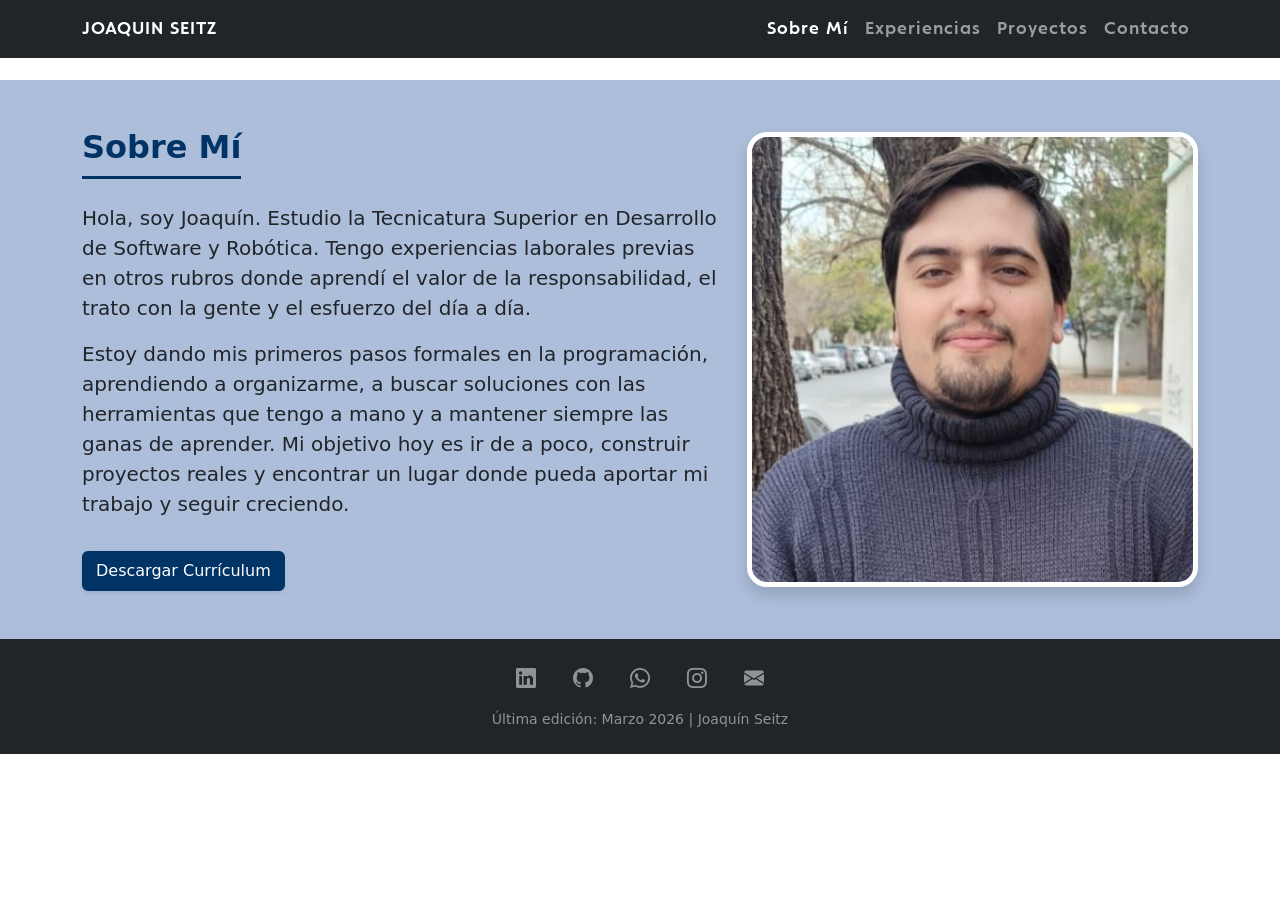
<file: index.html>
<!DOCTYPE html> 
<html lang="es"> 
<head>
    <meta charset="UTF-8"> 
    <meta name="viewport" content="width=device-width, initial-scale=1.0"> 
    <title>Sobre Mí | Joaquin Seitz - Desarrollador de Software</title> 
    <meta name="description" content="Portafolio web de Joaquín Seitz. Estudiante de Desarrollo de Software y Robótica. Explora mis experiencias laborales, proyectos académicos y formas de contacto.">
    <meta name="keywords" content="Joaquín Seitz, portfolio, currículum, desarrollo de software, robótica, programación, C++, Arduino, web, tecnología, La Pampa">
    <link href="https://cdn.jsdelivr.net/npm/bootstrap@5.3.0/dist/css/bootstrap.min.css" rel="stylesheet">
    <link rel="stylesheet" href="assets/css/style.css"> 
    <link rel="stylesheet" href="https://cdn.jsdelivr.net/npm/bootstrap-icons@1.11.3/font/bootstrap-icons.min.css">
</head>

<body>

    <header>
        <nav class="navbar navbar-expand-lg navbar-dark bg-dark fixed-top"> 
            <div class="container">
                <a class="navbar-brand fw-bold" href="#">JOAQUIN SEITZ</a> 
                
                <button class="navbar-toggler" type="button" data-bs-toggle="collapse" data-bs-target="#navbarNav">
                    <span class="navbar-toggler-icon"></span>
                </button>
                
                <div class="collapse navbar-collapse" id="navbarNav">
                    <ul class="navbar-nav ms-auto"> 
                        <li class="nav-item"><a class="nav-link active" href="#sobre-mi">Sobre Mí</a></li>
                        <li class="nav-item"><a class="nav-link" href="experiencias.html">Experiencias</a></li>
                        <li class="nav-item"><a class="nav-link" href="proyectos.html">Proyectos</a></li> 
                        <li class="nav-item"><a class="nav-link" href="contacto.html">Contacto</a></li> 
                    </ul>
                </div>
            </div>
        </nav>
    </header>

    <main> 
        
        <section id="sobre-mi" class="py-5 bg-sitio"> 
            <div class="container"> 
                <div class="row align-items-center"> 
                    
                    <div class="col-12 col-md-7">
                        <h2 class="fw-bold mb-4 titulo-cv">Sobre Mí</h2> 
                        
                        <p class="lead"> 
                            Hola, soy Joaquín. Estudio la <strong>Tecnicatura Superior en Desarrollo de Software y Robótica</strong>. 
                            Tengo experiencias laborales previas en otros rubros donde aprendí el valor de la responsabilidad, 
                            el trato con la gente y el esfuerzo del día a día.
                        </p>
                        <p class="lead">
                            Estoy dando mis primeros pasos formales en la programación, aprendiendo a organizarme, a buscar soluciones 
                            con las herramientas que tengo a mano y a mantener siempre las ganas de aprender. 
                            Mi objetivo hoy es ir de a poco, construir proyectos reales y encontrar un lugar donde pueda aportar mi 
                            trabajo y seguir creciendo.
                        </p>
                        
                        <a href="assets/docs/Joaquin_Seitz_CV.pdf" download="Joaquin_Seitz_CV.pdf" class="btn btn-cv mt-3 shadow-sm">
                            Descargar Currículum
                        </a>
                    </div>

                    <div class="col-12 col-md-5 text-center mt-5 mt-md-0">
                        <img src="assets/img/ImagenJoaquin.JPG" class="img-fluid foto-perfil shadow" alt="Foto de perfil de Joaquin Seitz">
                    </div>

                </div> 
            </div> 
        </section>

        </main>
    <footer class="bg-dark text-center py-4 mt-auto">
        <div class="container">
            
            <div class="mb-3">
                <a href="https://www.linkedin.com/in/joaquin-seitz-2b8a66380/" target="_blank" class="footer-social-link text-white-50 text-decoration-none mx-3 fs-5" aria-label="LinkedIn">
                    <i class="bi bi-linkedin"></i>
                </a>
                
                <a href="https://github.com/JoaquinSeitz" target="_blank" class="footer-social-link text-white-50 text-decoration-none mx-3 fs-5" aria-label="GitHub">
                    <i class="bi bi-github"></i>
                </a>

                <a href="https://wa.me/5492954532710" target="_blank" class="footer-social-link text-white-50 text-decoration-none mx-3 fs-5" aria-label="WhatsApp">
                    <i class="bi bi-whatsapp"></i>
                </a>

                <a href="https://www.instagram.com/joaquinseitz/?hl=es" target="_blank" class="footer-social-link text-white-50 text-decoration-none mx-3 fs-5" aria-label="Instagram">
                    <i class="bi bi-instagram"></i>
                </a>
                
                <a href="mailto:JoaquinSeitz@gmail.com" class="footer-social-link text-white-50 text-decoration-none mx-3 fs-5" aria-label="Email">
                    <i class="bi bi-envelope-fill"></i>
                </a>
            </div>

            <p class="mb-0 text-white-50 small">Última edición: Marzo 2026 | Joaquín Seitz</p>
        </div>
    </footer>
    <script src="https://cdn.jsdelivr.net/npm/bootstrap@5.3.0/dist/js/bootstrap.bundle.min.js"></script>
</body>
</html>
</file>
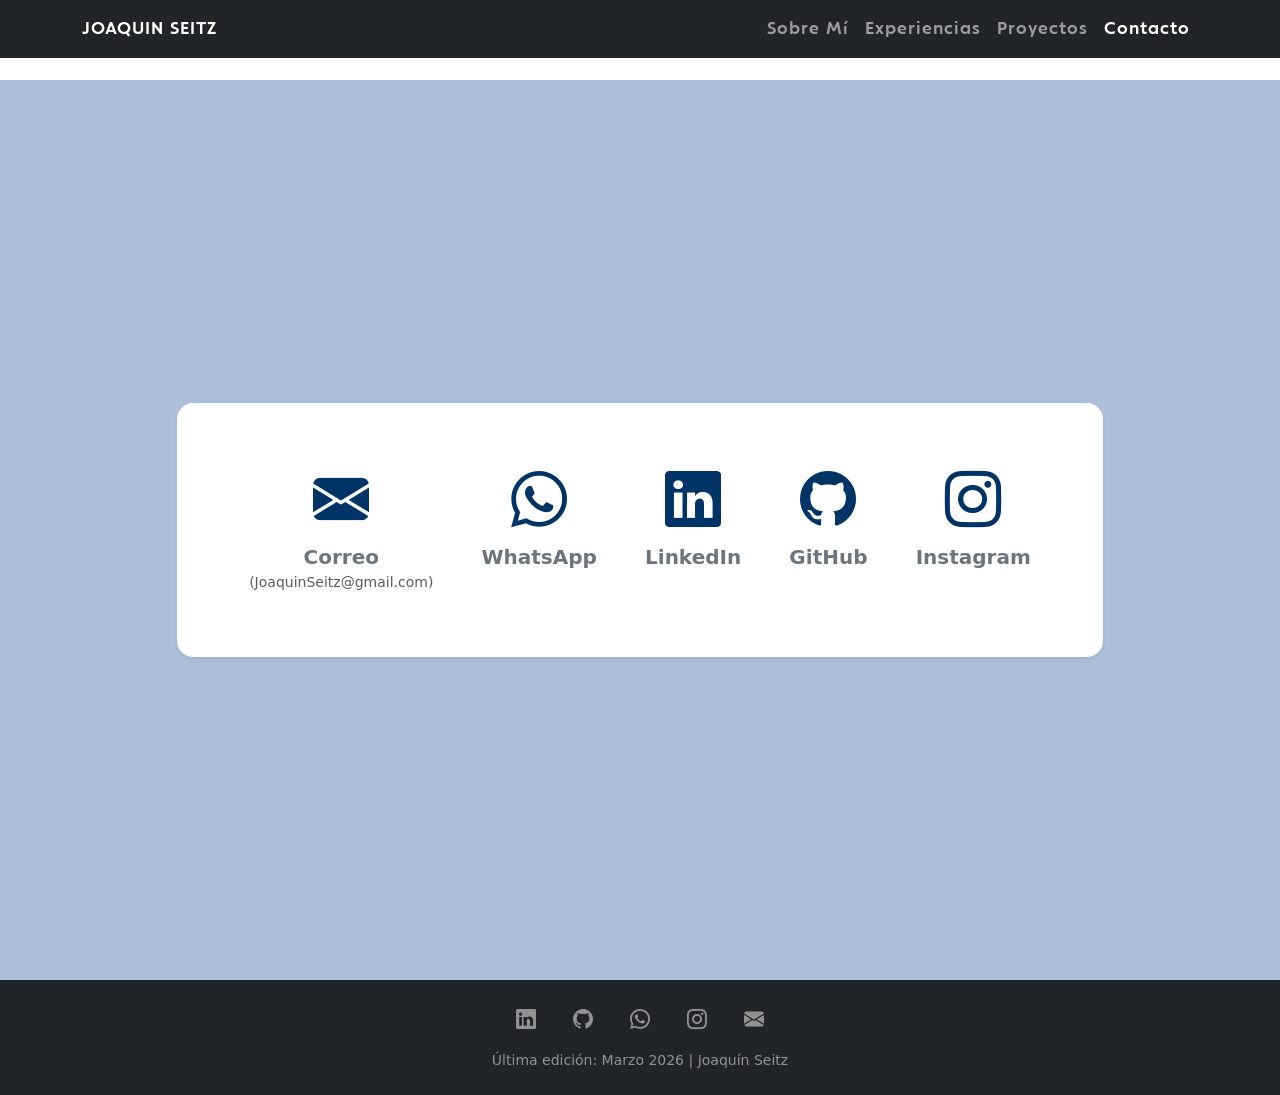
<file: contacto.html>
<!DOCTYPE html> 
<html lang="es"> 
<head>
    <meta charset="UTF-8"> 
    <meta name="viewport" content="width=device-width, initial-scale=1.0"> 
    <title>Contacto | Joaquin Seitz - Desarrollador de Software</title> 
    <meta name="description" content="Portafolio web de Joaquín Seitz. Estudiante de Desarrollo de Software y Robótica. Explora mis experiencias laborales, proyectos académicos y formas de contacto.">
    <meta name="keywords" content="Joaquín Seitz, portfolio, currículum, desarrollo de software, robótica, programación, C++, Arduino, web, tecnología, La Pampa">
    <link href="https://cdn.jsdelivr.net/npm/bootstrap@5.3.0/dist/css/bootstrap.min.css" rel="stylesheet">
    <link rel="stylesheet" href="https://cdn.jsdelivr.net/npm/bootstrap-icons@1.11.3/font/bootstrap-icons.min.css">
    <link rel="stylesheet" href="assets/css/style.css"> 
</head>

<body>

    <header>
        <nav class="navbar navbar-expand-lg navbar-dark bg-dark fixed-top"> 
            <div class="container">
                <a class="navbar-brand fw-bold" href="index.html">JOAQUIN SEITZ</a> 
                
                <button class="navbar-toggler" type="button" data-bs-toggle="collapse" data-bs-target="#navbarNav">
                    <span class="navbar-toggler-icon"></span>
                </button>
                
                <div class="collapse navbar-collapse" id="navbarNav">
                    <ul class="navbar-nav ms-auto"> 
                        <li class="nav-item"><a class="nav-link" href="index.html">Sobre Mí</a></li>
                        <li class="nav-item"><a class="nav-link" href="experiencias.html">Experiencias</a></li>
                        <li class="nav-item"><a class="nav-link" href="proyectos.html">Proyectos</a></li> 
                        <li class="nav-item"><a class="nav-link active" href="contacto.html">Contacto</a></li> 
                    </ul>
                </div>
            </div>
        </nav>
    </header>

    <main> 
        <section class="py-5 bg-sitio min-vh-100 d-flex align-items-center"> 
            <div class="container">
                <div class="row justify-content-center"> 
                    <div class="col-12 col-lg-10"> 
                        
                        <div class="card shadow-sm border-0 p-5 rounded-4 text-center">
                            
                            <div class="d-flex justify-content-evenly flex-wrap gap-4 py-3">
                                
                                <div class="d-flex flex-column align-items-center">
                                    <a href="mailto:JoaquinSeitz@gmail.com" class="contacto-icon mb-2" aria-label="Email">
                                        <i class="bi bi-envelope-fill display-4"></i>
                                    </a>
                                    <span class="fw-bold text-secondary fs-5">Correo</span>
                                    <small class="text-muted">(JoaquinSeitz@gmail.com)</small>
                                </div>

                                <div class="d-flex flex-column align-items-center justify-content-start">
                                    <a href="https://wa.me/5492954532710" target="_blank" class="contacto-icon mb-2" aria-label="WhatsApp">
                                        <i class="bi bi-whatsapp display-4"></i>
                                    </a>
                                    <span class="fw-bold text-secondary fs-5">WhatsApp</span>
                                </div>

                                <div class="d-flex flex-column align-items-center justify-content-start">
                                    <a href="https://www.linkedin.com/in/joaquin-seitz-2b8a66380/" target="_blank" class="contacto-icon mb-2" aria-label="LinkedIn">
                                        <i class="bi bi-linkedin display-4"></i>
                                    </a>
                                    <span class="fw-bold text-secondary fs-5">LinkedIn</span>
                                </div>

                                <div class="d-flex flex-column align-items-center justify-content-start">
                                    <a href="https://github.com/JoaquinSeitz" target="_blank" class="contacto-icon mb-2" aria-label="GitHub">
                                        <i class="bi bi-github display-4"></i>
                                    </a>
                                    <span class="fw-bold text-secondary fs-5">GitHub</span>
                                </div>

                                <div class="d-flex flex-column align-items-center justify-content-start">
                                    <a href="https://www.instagram.com/joaquinseitz/?hl=es" target="_blank" class="contacto-icon mb-2" aria-label="Instagram">
                                        <i class="bi bi-instagram display-4"></i>
                                    </a>
                                    <span class="fw-bold text-secondary fs-5">Instagram</span>
                                </div>

                            </div>

                        </div>
                    </div> 
                </div> 
            </div> 
        </section>
    </main>

    <footer class="bg-dark text-center py-4 mt-auto">
        <div class="container">
            <div class="mb-3">
                <a href="https://www.linkedin.com/in/joaquin-seitz-2b8a66380/" target="_blank" class="footer-social-link text-white-50 text-decoration-none mx-3 fs-5" aria-label="LinkedIn">
                    <i class="bi bi-linkedin"></i>
                </a>
                <a href="https://github.com/JoaquinSeitz" target="_blank" class="footer-social-link text-white-50 text-decoration-none mx-3 fs-5" aria-label="GitHub">
                    <i class="bi bi-github"></i>
                </a>
                <a href="https://wa.me/5492954532710" target="_blank" class="footer-social-link text-white-50 text-decoration-none mx-3 fs-5" aria-label="WhatsApp">
                    <i class="bi bi-whatsapp"></i>
                </a>
                <a href="https://www.instagram.com/joaquinseitz/?hl=es" target="_blank" class="footer-social-link text-white-50 text-decoration-none mx-3 fs-5" aria-label="Instagram">
                    <i class="bi bi-instagram"></i>
                </a>
                <a href="mailto:JoaquinSeitz@gmail.com" class="footer-social-link text-white-50 text-decoration-none mx-3 fs-5" aria-label="Email">
                    <i class="bi bi-envelope-fill"></i>
                </a>
            </div>
            <p class="mb-0 text-white-50 small">Última edición: Marzo 2026 | Joaquín Seitz</p>
        </div>
    </footer>

    <script src="https://cdn.jsdelivr.net/npm/bootstrap@5.3.0/dist/js/bootstrap.bundle.min.js"></script>
</body>
</html>
</file>
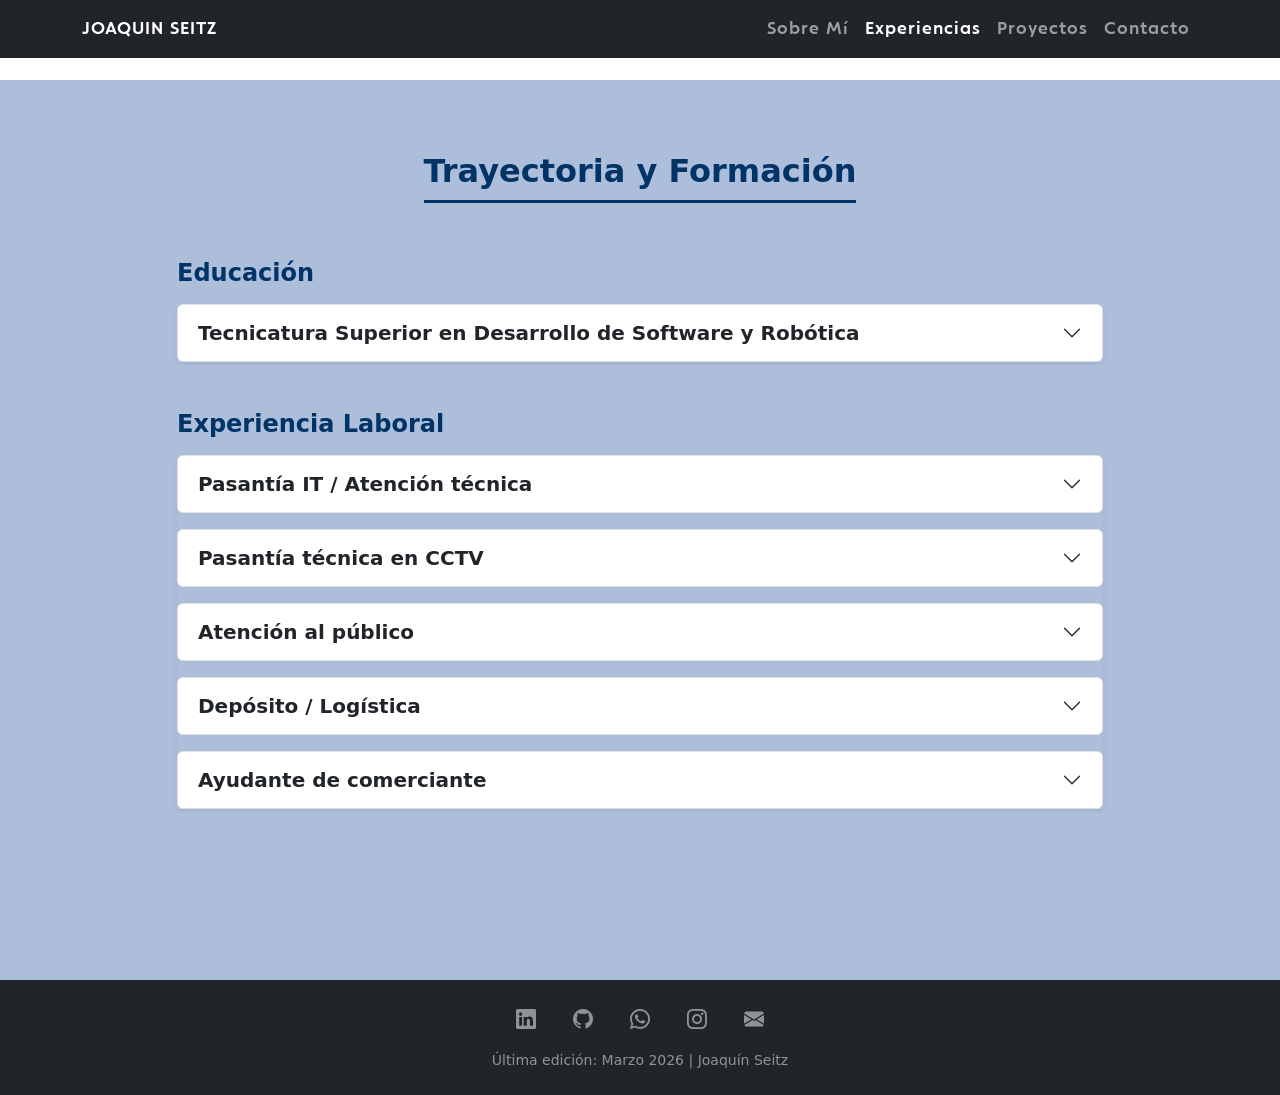
<file: experiencias.html>
<!DOCTYPE html> 
<html lang="es"> 
<head>
    <meta charset="UTF-8"> 
    <meta name="viewport" content="width=device-width, initial-scale=1.0"> 
    <title>Experiencias | Joaquin Seitz - Desarrollador de Software</title> 
    <meta name="description" content="Portafolio web de Joaquín Seitz. Estudiante de Desarrollo de Software y Robótica. Explora mis experiencias laborales, proyectos académicos y formas de contacto.">
    <meta name="keywords" content="Joaquín Seitz, portfolio, currículum, desarrollo de software, robótica, programación, C++, Arduino, web, tecnología, La Pampa">
    <link href="https://cdn.jsdelivr.net/npm/bootstrap@5.3.0/dist/css/bootstrap.min.css" rel="stylesheet">
    <link rel="stylesheet" href="assets/css/style.css"> 
    <link rel="stylesheet" href="https://cdn.jsdelivr.net/npm/bootstrap-icons@1.11.3/font/bootstrap-icons.min.css">
</head>

<body>

    <header>
        <nav class="navbar navbar-expand-lg navbar-dark bg-dark fixed-top"> 
            <div class="container">
                <a class="navbar-brand fw-bold" href="index.html">JOAQUIN SEITZ</a> 
                
                <button class="navbar-toggler" type="button" data-bs-toggle="collapse" data-bs-target="#navbarNav">
                    <span class="navbar-toggler-icon"></span>
                </button>
                
                <div class="collapse navbar-collapse" id="navbarNav">
                    <ul class="navbar-nav ms-auto"> 
                        <li class="nav-item"><a class="nav-link" href="index.html">Sobre Mí</a></li>
                        <li class="nav-item"><a class="nav-link active" href="experiencias.html">Experiencias</a></li>
                        <li class="nav-item"><a class="nav-link" href="proyectos.html">Proyectos</a></li> 
                        <li class="nav-item"><a class="nav-link" href="contacto.html">Contacto</a></li> 
                    </ul>
                </div>
            </div>
        </nav>
    </header>

    <main> 
        <section class="py-5 bg-sitio min-vh-100"> 
            <div class="container">
                
                <div class="row pt-md-4 justify-content-center"> 
                    <div class="col-12 col-lg-10"> 
                        
                        <div class="text-center mb-5">
                            <h2 class="fw-bold titulo-cv">Trayectoria y Formación</h2> 
                        </div>
                        
                        <h4 class="fw-bold mb-3" style="color: var(--azul-cv);">Educación</h4>
                        
                        <div class="accordion accordion-flush shadow-sm mb-5" id="accordionEducacion">
                            
                            <div class="accordion-item border rounded">
                                <h2 class="accordion-header">
                                    <button class="accordion-button collapsed cargo-cv rounded fw-bold fs-5" type="button" data-bs-toggle="collapse" data-bs-target="#collapseEdu1" aria-expanded="false" aria-controls="collapseEdu1">
                                        Tecnicatura Superior en Desarrollo de Software y Robótica
                                    </button>
                                </h2>
                                <div id="collapseEdu1" class="accordion-collapse collapse" data-bs-parent="#accordionEducacion">
                                    <div class="accordion-body p-4">
                                        <div class="d-flex justify-content-between align-items-center mb-3">
                                            <h5 class="mb-0 fw-bold">Instituto Superior</h5>
                                            <span class="text-muted fw-bold">En curso</span> 
                                        </div>
                                        <p class="mb-0 fs-5">
                                            Estudiando los fundamentos de la lógica de programación y el desarrollo de software. Es el espacio donde estoy construyendo con esfuerzo la base técnica para mi futura carrera en IT.
                                        </p>
                                    </div>
                                </div>
                            </div>

                        </div> 


                        <h4 class="fw-bold mb-3" style="color: var(--azul-cv);">Experiencia Laboral</h4>
                        
                        <div class="accordion accordion-flush shadow-sm" id="accordionTrabajo">

                            <div class="accordion-item border rounded mb-3">
                                <h2 class="accordion-header">
                                    <button class="accordion-button collapsed cargo-cv rounded fw-bold fs-5" type="button" data-bs-toggle="collapse" data-bs-target="#collapseTrabajo1" aria-expanded="false" aria-controls="collapseTrabajo1">
                                        Pasantía IT / Atención técnica
                                    </button>
                                </h2>
                                <div id="collapseTrabajo1" class="accordion-collapse collapse" data-bs-parent="#accordionTrabajo">
                                    <div class="accordion-body p-4">
                                        <div class="d-flex justify-content-between align-items-center mb-3">
                                            <h5 class="mb-0 fw-bold">Ondas Sonoras</h5>
                                            <span class="text-muted fw-bold">Ene 2024 - Sep 2025</span>
                                        </div>
                                        <p class="mb-0 fs-5">
                                            Atención al cliente, gestión de garantías (RMA) y control de stock. Me sirvió para aprender a lidiar con el público, escuchar sus problemas técnicos y buscar soluciones de forma rápida y ordenada.
                                        </p>
                                    </div>
                                </div>
                            </div>

                            <div class="accordion-item border rounded mb-3">
                                <h2 class="accordion-header">
                                    <button class="accordion-button collapsed cargo-cv rounded fw-bold fs-5" type="button" data-bs-toggle="collapse" data-bs-target="#collapseTrabajo2" aria-expanded="false" aria-controls="collapseTrabajo2">
                                        Pasantía técnica en CCTV
                                    </button>
                                </h2>
                                <div id="collapseTrabajo2" class="accordion-collapse collapse" data-bs-parent="#accordionTrabajo">
                                    <div class="accordion-body p-4">
                                        <div class="d-flex justify-content-between align-items-center mb-3">
                                            <h5 class="mb-0 fw-bold">RKZ</h5>
                                            <span class="text-muted fw-bold">Ene 2024 - Sep 2025</span>
                                        </div>
                                        <p class="mb-0 fs-5">
                                            Configuración básica de cámaras de seguridad y asistencia en instalaciones. Un trabajo práctico y de campo que me permitió familiarizarme con el hardware y la resolución de inconvenientes técnicos en el lugar.
                                        </p>
                                    </div>
                                </div>
                            </div>

                            <div class="accordion-item border rounded mb-3">
                                <h2 class="accordion-header">
                                    <button class="accordion-button collapsed cargo-cv rounded fw-bold fs-5" type="button" data-bs-toggle="collapse" data-bs-target="#collapseTrabajo3" aria-expanded="false" aria-controls="collapseTrabajo3">
                                        Atención al público
                                    </button>
                                </h2>
                                <div id="collapseTrabajo3" class="accordion-collapse collapse" data-bs-parent="#accordionTrabajo">
                                    <div class="accordion-body p-4">
                                        <div class="d-flex justify-content-between align-items-center mb-3">
                                            <h5 class="mb-0 fw-bold">Ciber Virtual Commander</h5>
                                            <span class="text-muted fw-bold">Mar 2019 - Mar 2020</span>
                                        </div>
                                        <p class="mb-0 fs-5">
                                            Asignación de computadoras, ventas y asistencia a usuarios. Aprendí el trato del día a día con clientes muy distintos y el mantenimiento general de un local comercial.
                                        </p>
                                    </div>
                                </div>
                            </div>

                            <div class="accordion-item border rounded mb-3">
                                <h2 class="accordion-header">
                                    <button class="accordion-button collapsed cargo-cv rounded fw-bold fs-5" type="button" data-bs-toggle="collapse" data-bs-target="#collapseTrabajo4" aria-expanded="false" aria-controls="collapseTrabajo4">
                                        Depósito / Logística
                                    </button>
                                </h2>
                                <div id="collapseTrabajo4" class="accordion-collapse collapse" data-bs-parent="#accordionTrabajo">
                                    <div class="accordion-body p-4">
                                        <div class="d-flex justify-content-between align-items-center mb-3">
                                            <h5 class="mb-0 fw-bold">Don Cándido</h5>
                                            <span class="text-muted fw-bold">Sep 2017 - Nov 2018</span>
                                        </div>
                                        <p class="mb-0 fs-5">
                                            Armado de pedidos, control de stock y organización. Un trabajo de esfuerzo físico y precisión que me enseñó el valor del orden y la responsabilidad.
                                        </p>
                                    </div>
                                </div>
                            </div>

                            <div class="accordion-item border rounded">
                                <h2 class="accordion-header">
                                    <button class="accordion-button collapsed cargo-cv rounded fw-bold fs-5" type="button" data-bs-toggle="collapse" data-bs-target="#collapseTrabajo5" aria-expanded="false" aria-controls="collapseTrabajo5">
                                        Ayudante de comerciante
                                    </button>
                                </h2>
                                <div id="collapseTrabajo5" class="accordion-collapse collapse" data-bs-parent="#accordionTrabajo">
                                    <div class="accordion-body p-4">
                                        <div class="d-flex justify-content-between align-items-center mb-3">
                                            <h5 class="mb-0 fw-bold">Distribuidora Inaun SRL</h5>
                                            <span class="text-muted fw-bold">Mar 2015 - Jun 2017</span>
                                        </div>
                                        <p class="mb-0 fs-5">
                                            Carga, descarga, tareas de reparto y ventas a minoristas. Fueron mis primeros pasos en el mundo laboral, donde forjé mi cultura de trabajo y el respeto por el cumplimiento de horarios.
                                        </p>
                                    </div>
                                </div>
                            </div>

                        </div> 

                    </div> 
                </div> 
            </div> 
        </section>
    </main>
 <footer class="bg-dark text-center py-4 mt-auto">
        <div class="container">
            
            <div class="mb-3">
                <a href="https://www.linkedin.com/in/joaquin-seitz-2b8a66380/" target="_blank" class="footer-social-link text-white-50 text-decoration-none mx-3 fs-5" aria-label="LinkedIn">
                    <i class="bi bi-linkedin"></i>
                </a>
                
                <a href="https://github.com/JoaquinSeitz" target="_blank" class="footer-social-link text-white-50 text-decoration-none mx-3 fs-5" aria-label="GitHub">
                    <i class="bi bi-github"></i>
                </a>

                <a href="https://wa.me/5492954532710" target="_blank" class="footer-social-link text-white-50 text-decoration-none mx-3 fs-5" aria-label="WhatsApp">
                    <i class="bi bi-whatsapp"></i>
                </a>

                <a href="https://www.instagram.com/joaquinseitz/?hl=es" target="_blank" class="footer-social-link text-white-50 text-decoration-none mx-3 fs-5" aria-label="Instagram">
                    <i class="bi bi-instagram"></i>
                </a>
                
                <a href="mailto:JoaquinSeitz@gmail.com" class="footer-social-link text-white-50 text-decoration-none mx-3 fs-5" aria-label="Email">
                    <i class="bi bi-envelope-fill"></i>
                </a>
            </div>

            <p class="mb-0 text-white-50 small">Última edición: Marzo 2026 | Joaquín Seitz</p>
        </div>
    </footer>
    <script src="https://cdn.jsdelivr.net/npm/bootstrap@5.3.0/dist/js/bootstrap.bundle.min.js"></script>
</body>
</html>
</file>
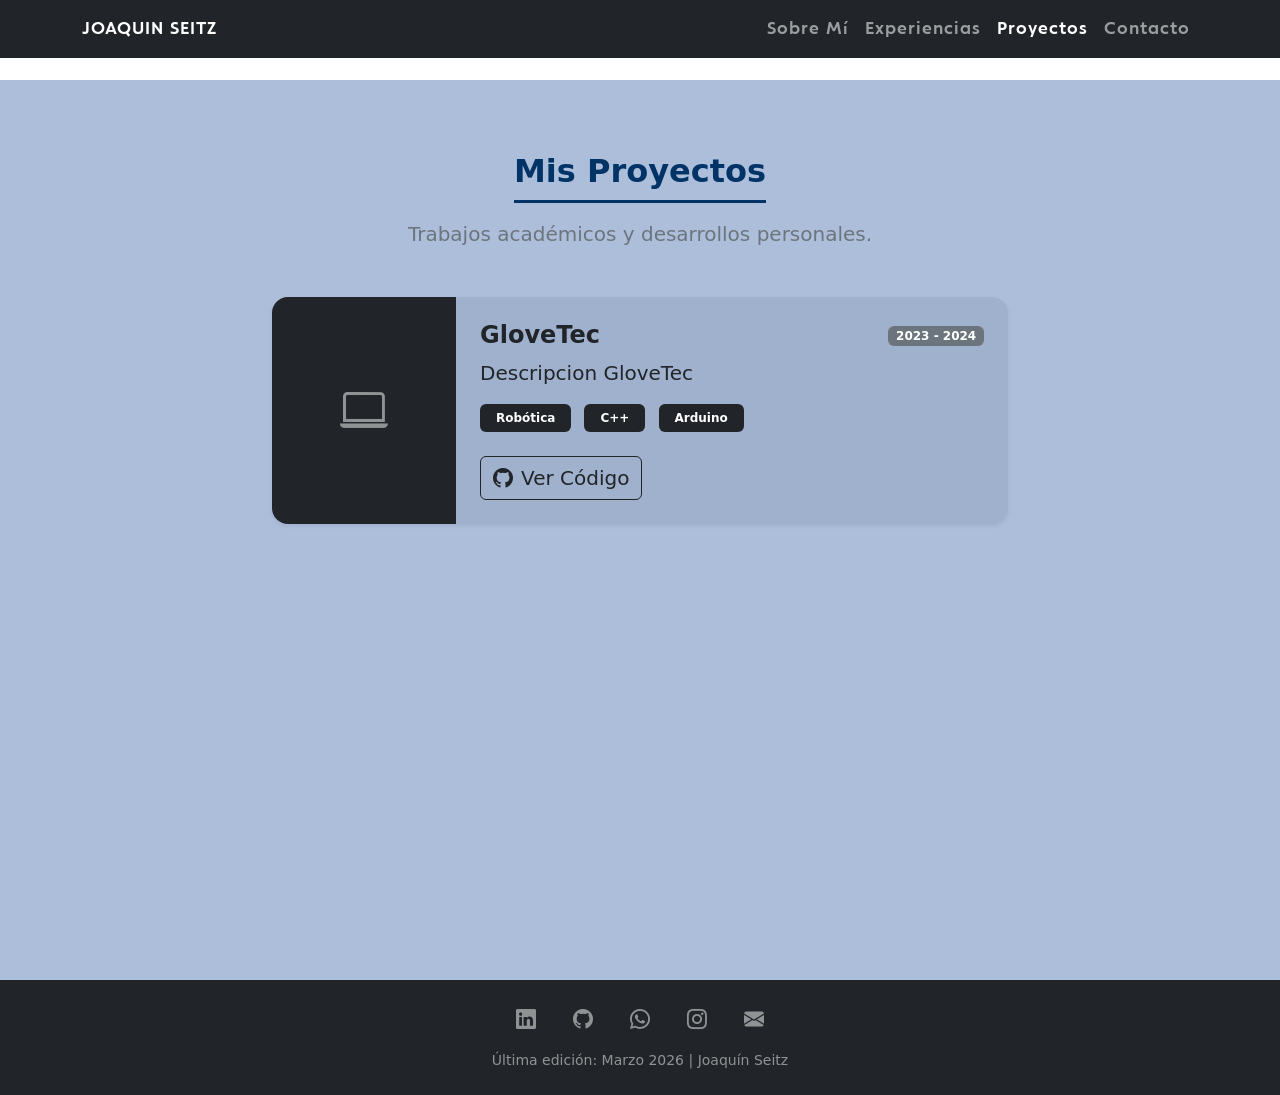
<file: proyectos.html>
<!DOCTYPE html> 
<html lang="es"> 
<head>
    <meta charset="UTF-8"> 
    <meta name="viewport" content="width=device-width, initial-scale=1.0"> 
    <title>Proyectos | Joaquin Seitz - Desarrollador de Software</title> 
    <meta name="description" content="Portafolio web de Joaquín Seitz. Estudiante de Desarrollo de Software y Robótica. Explora mis experiencias laborales, proyectos académicos y formas de contacto.">
    <meta name="keywords" content="Joaquín Seitz, portfolio, currículum, desarrollo de software, robótica, programación, C++, Arduino, web, tecnología, La Pampa">
    <link href="https://cdn.jsdelivr.net/npm/bootstrap@5.3.0/dist/css/bootstrap.min.css" rel="stylesheet">
    <link rel="stylesheet" href="assets/css/style.css"> 
    <link rel="stylesheet" href="https://cdn.jsdelivr.net/npm/bootstrap-icons@1.11.3/font/bootstrap-icons.min.css">
</head>

<body>

    <header>
        <nav class="navbar navbar-expand-lg navbar-dark bg-dark fixed-top"> 
            <div class="container">
                <a class="navbar-brand fw-bold" href="index.html">JOAQUIN SEITZ</a> 
                
                <button class="navbar-toggler" type="button" data-bs-toggle="collapse" data-bs-target="#navbarNav">
                    <span class="navbar-toggler-icon"></span>
                </button>
                
                <div class="collapse navbar-collapse" id="navbarNav">
                    <ul class="navbar-nav ms-auto"> 
                        <li class="nav-item"><a class="nav-link" href="index.html">Sobre Mí</a></li>
                        <li class="nav-item"><a class="nav-link" href="experiencias.html">Experiencias</a></li>
                        <li class="nav-item"><a class="nav-link active" href="proyectos.html">Proyectos</a></li> 
                        <li class="nav-item"><a class="nav-link" href="contacto.html">Contacto</a></li> 
                    </ul>
                </div>
            </div>
        </nav>
    </header>

    <main> 
        <section class="py-5 bg-sitio min-vh-100"> 
            <div class="container">
                
                <div class="row pt-md-4 justify-content-center"> 
                    <div class="col-12 col-lg-8"> <div class="text-center mb-5">
                            <h2 class="fw-bold titulo-cv">Mis Proyectos</h2> 
                            <p class="text-secondary fs-5 mt-2">Trabajos académicos y desarrollos personales.</p>
                        </div>
                    
                        <div class="card mb-4 border-0 shadow-sm rounded-4 overflow-hidden" style="background-color: rgba(44, 62, 80, 0.1);"> 
                            <div class="row g-0">
                                
                                <div class="col-md-3 bg-dark d-flex align-items-center justify-content-center" style="min-height: 150px;">
                                    <i class="bi bi-laptop text-white-50" style="font-size: 3rem;"></i>
                                </div>
                                
                                <div class="col-md-9">
                                    <div class="card-body p-3 p-md-4">
                                        
                                        <div class="d-flex justify-content-between align-items-center mb-2">
                                            <h4 class="card-title fw-bold mb-0 cargo-cv">GloveTec</h4>
                                            <span class="badge bg-secondary">2023 - 2024</span>
                                        </div>
                                        
                                        <p class="card-text fs-5 mb-3 text-dark">
                                            Descripcion GloveTec
                                        </p>
                                        
                                        <div class="mb-3">
                                            <span class="badge bg-dark text-white me-2 mb-2 px-3 py-2">Robótica</span>
                                            <span class="badge bg-dark text-white me-2 mb-2 px-3 py-2">C++</span>
                                            <span class="badge bg-dark text-white me-2 mb-2 px-3 py-2">Arduino</span>
                                        </div>
                                        
                                        <div class="d-flex gap-2">
                                            <a href="#" target="_blank" class="btn btn-outline-dark fs-5">
                                                <i class="bi bi-github me-2"></i>Ver Código
                                            </a>
                                        </div>
                                    </div>
                                </div>
                                
                            </div>
                        </div> </div> 
                </div> 
            </div> 
        </section>
    </main>

    <footer class="bg-dark text-center py-4 mt-auto">
        <div class="container">
            <div class="mb-3">
                <a href="https://www.linkedin.com/in/joaquin-seitz-2b8a66380/" target="_blank" class="footer-social-link text-white-50 text-decoration-none mx-3 fs-5" aria-label="LinkedIn">
                    <i class="bi bi-linkedin"></i>
                </a>
                <a href="https://github.com/JoaquinSeitz" target="_blank" class="footer-social-link text-white-50 text-decoration-none mx-3 fs-5" aria-label="GitHub">
                    <i class="bi bi-github"></i>
                </a>
                <a href="https://wa.me/5492954532710" target="_blank" class="footer-social-link text-white-50 text-decoration-none mx-3 fs-5" aria-label="WhatsApp">
                    <i class="bi bi-whatsapp"></i>
                </a>
                <a href="https://www.instagram.com/joaquinseitz/?hl=es" target="_blank" class="footer-social-link text-white-50 text-decoration-none mx-3 fs-5" aria-label="Instagram">
                    <i class="bi bi-instagram"></i>
                </a>
                <a href="mailto:JoaquinSeitz@gmail.com" class="footer-social-link text-white-50 text-decoration-none mx-3 fs-5" aria-label="Email">
                    <i class="bi bi-envelope-fill"></i>
                </a>
            </div>
            <p class="mb-0 text-white-50 small">Última edición: Marzo 2026 | Joaquín Seitz</p>
        </div>
    </footer>
    <script src="https://cdn.jsdelivr.net/npm/bootstrap@5.3.0/dist/js/bootstrap.bundle.min.js"></script>
</body>
</html>
</file>
<file: assets/css/style.css>
/* =========================================
   1. IMPORTACIÓN DE FUENTES
========================================= */
/* -- Le enseñamos al navegador la ruta exacta de tu fuente -- */
@font-face {
    font-family: 'Modeska';
    /* -- Salimos de 'css' (../), entramos a 'font', luego a 'modeska' -- */
    src: url('../font/modeska/ModeskaTrial-SemiBold.ttf') format('truetype');
    font-weight: 600; /* -- Le ponemos 600 porque tu archivo dice "SemiBold" -- */
    font-style: normal;
}

/* =========================================
   2. VARIABLES GLOBALES
========================================= */
/* -- :root es donde guardamos valores que vamos a reutilizar en todo el sitio -- */
:root {
    /* -- Guardamos el azul oscuro formal extraído de tu currículum original -- */
    --azul-cv: #003366; 
}

/* =========================================
   3. ESTILOS BASE Y ESTRUCTURA (Tags HTML)
========================================= */
/* -- Evita que el contenido salte cuando aparece la barra de desplazamiento -- */
body {
    overflow-y: scroll;
}

/* -- CORRECCIÓN DEL MAIN: 
   Como usamos 'fixed-top' en el Navbar de Bootstrap (se queda pegado arriba), 
   el menú flota y saca al resto de los elementos de su flujo normal. 
   Le damos al 'main' un margen superior de 80px para empujar el contenido 
   hacia abajo y evitar que el menú lo tape. -- */
main {
    margin-top: 80px;
}

/* =========================================
   4. CLASES DE UTILIDAD GENERAL
========================================= */
.bg-sitio {
    /* Un azul grisáceo claro, súper elegante y tecnológico */
    background-color: #adbedb; 
}

/* -- ESTILOS PARA TÍTULOS PRINCIPALES DE SECCIÓN -- */
.titulo-cv {
    color: var(--azul-cv); 
    border-bottom: 3px solid var(--azul-cv); 
    padding-bottom: 10px; 
    display: inline-block; 
}

/* =========================================
   5. COMPONENTES GLOBALES (Navbar y Footer)
========================================= */
/* -------- NAVEGACIÓN -------- */
.navbar-brand, 
.navbar-nav .nav-link {
    font-family: 'Modeska', sans-serif; 
    font-size: 1.1rem; 
    letter-spacing: 1px; 
}

/* -------- FOOTER -------- */
.footer-social-link {
    display: inline-block; 
    transition: color 0.3s ease-in-out, transform 0.3s ease-in-out;
}

.footer-social-link:hover {
    color: #ffffff !important; 
    transform: translateY(-5px);
}

/* =========================================
   6. ESTILOS ESPECÍFICOS POR PÁGINA/SECCIÓN
========================================= */

/* -------- SECCIÓN: SOBRE MÍ -------- */
.btn-cv {
    background-color: var(--azul-cv); 
    color: #ffffff; 
    border: 2px solid var(--azul-cv); 
    font-weight: 500; 
    transition: all 0.3s ease; 
}

.btn-cv:hover {
    background-color: #ffffff; 
    color: var(--azul-cv); 
}

.foto-perfil {
    border-radius: 20px; 
    border: 5px solid #ffffff; 
}

/* -------- SECCIÓN: CONTACTO -------- */
.contacto-icon {
    display: inline-block;
    color: var(--azul-cv); 
    transition: transform 0.3s ease-in-out, opacity 0.3s ease-in-out;
}

.contacto-icon:hover {
    transform: translateY(-8px); 
    opacity: 0.7; 
    color: var(--azul-cv); 
}
</file>
